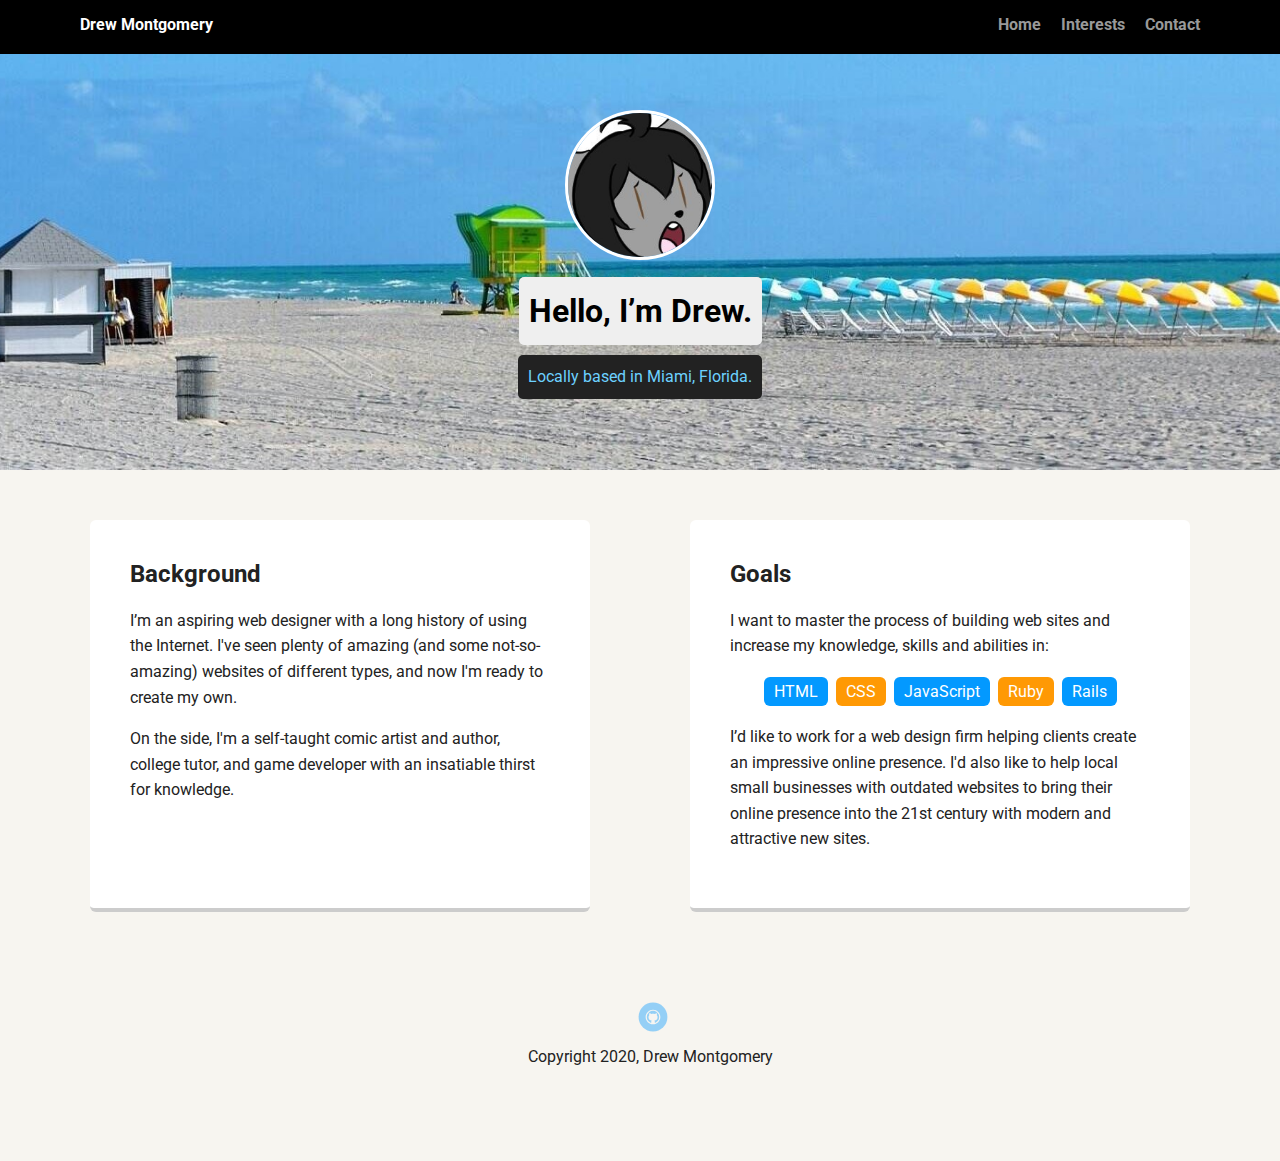
<file: index.html>
<!doctype html>
<!--I am attempting to "Exceed Expectations" but a "Meets Expectations" grade is okay-->
<html lang="en">
<head>
  <meta charset="utf-8">
  <title>Drew Montgomery's Profile | Home</title>
  <meta name="viewport" content="width=device-width, initial-scale=1.0">
  <link rel="stylesheet" href="styles.css">
  <link href="https://fonts.googleapis.com/css?family=Muli%7CRoboto:400,300,500,700,900" rel="stylesheet"></head>
  <body>

    <nav class="main-nav">
        <ul class="nav">
          <li class="name">Drew Montgomery</li>
          <li><a href="index.html">Home</a></li>
          <li><a href="interests.html">Interests</a></li>
          <li><a href="contact.html">Contact</a></li>
        </ul>
    </nav>

    <header>
      <img src="images/mouse.jpg" alt="Character icon drawn by Drew Montgomery" class="profile-image">
      <h1 class="tag name">Hello, I’m Drew.</h1>
      <p class="tag location">Locally based in Miami, Florida.</p>
    </header>

    <main class="flex">
      <section class="card">
        <h2>Background</h2>
        <p>I’m an aspiring web designer with a long history of using the Internet. I've seen plenty of amazing (and some not-so-amazing) websites of different types, and now I'm ready to create my own.</p>
        <p>On the side, I'm a self-taught comic artist and author, college tutor, and game developer with an insatiable thirst for knowledge.</p>
      </section>

      <section class="card"> 
        <h2>Goals</h2>
        <p>I want to master the process of building web sites and increase my knowledge, skills and abilities in:</p>
        <ul class="skills">
          <li>HTML</li>
          <li>CSS</li>
          <li>JavaScript</li>
          <li>Ruby</li>
          <li>Rails</li>
        </ul>
        <p>I’d like to work for a web design firm helping clients create an impressive online presence. I'd also like to help local small businesses with outdated websites to bring their online presence into the 21st century with modern and attractive new sites.</p>
      </section>

    </main>
    <footer>
      <ul>
        <li><a href="https://github.com/DrewM64" class="social github">Github</a></li>
      </ul>
      <p class="copyright">Copyright 2020, Drew Montgomery</p>
    </footer>
  </body>
  </html>
</file>
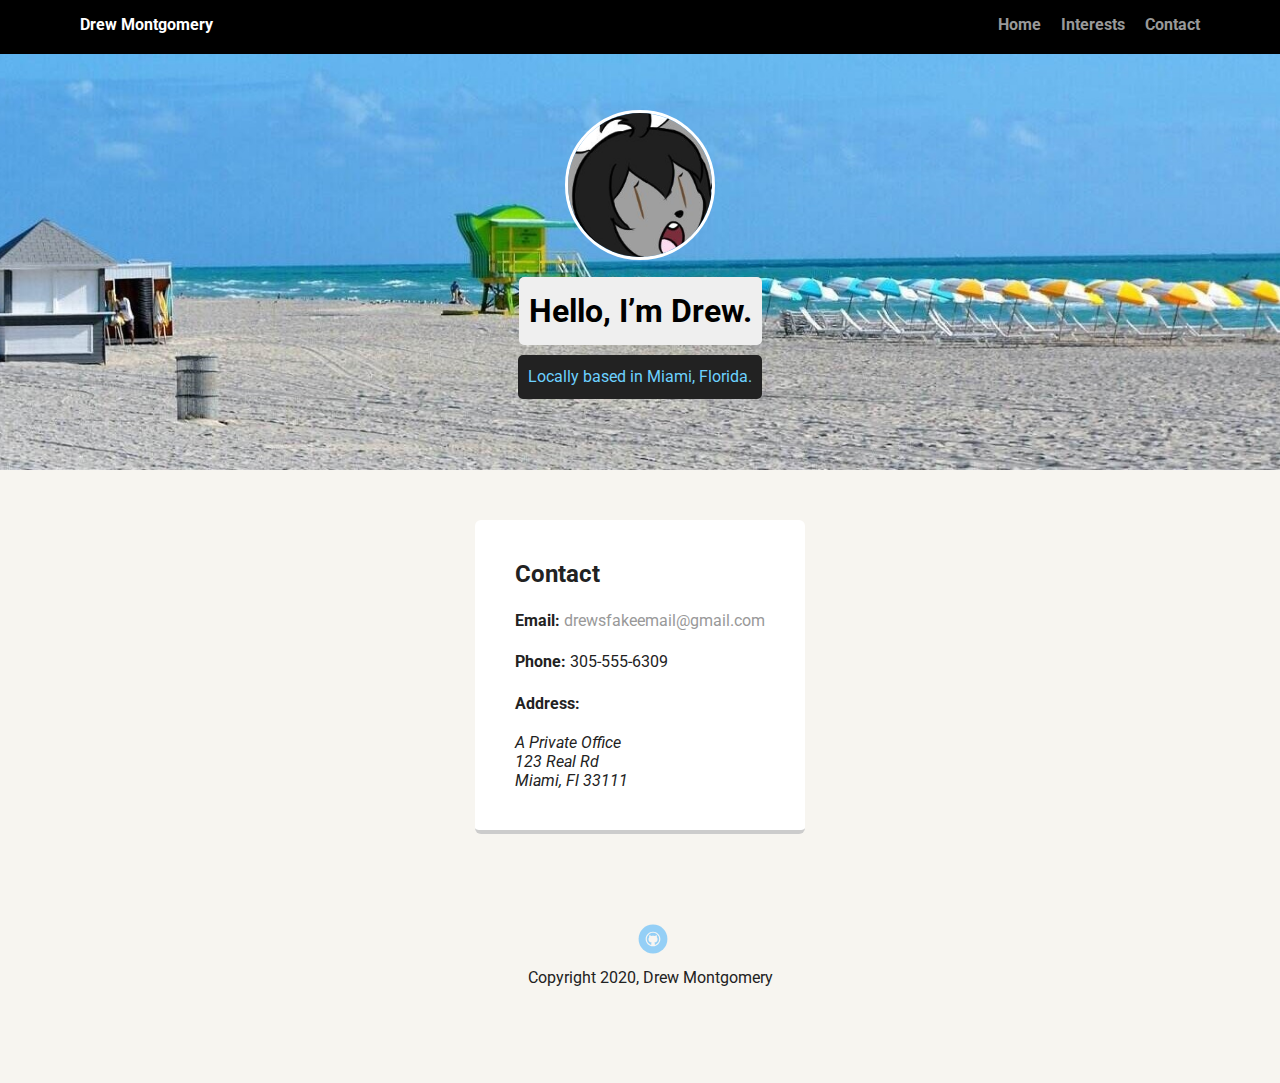
<file: contact.html>
<!doctype html>
<html lang="en">
<head>
  <meta charset="utf-8">
  <title>Drew Montgomery's Profile | Home</title>
  <meta name="viewport" content="width=device-width, initial-scale=1.0">
  <link rel="stylesheet" href="styles.css">
  <link href="https://fonts.googleapis.com/css?family=Muli%7CRoboto:400,300,500,700,900" rel="stylesheet"></head>
  <body>

    <nav class="main-nav">
        <ul class="nav">
          <li class="name">Drew Montgomery</li>
          <li><a href="index.html">Home</a></li>
          <li><a href="interests.html">Interests</a></li>
          <li><a href="contact.html">Contact</a></li>
        </ul>
    </nav>

    <header>
      <img src="images/mouse.jpg" alt="Character icon drawn by Drew Montgomery" class="profile-image">
      <h1 class="tag name">Hello, I’m Drew.</h1>
      <p class="tag location">Locally based in Miami, Florida.</p>
    </header>

    <main class="flex">
      <section class="card" id="contact">
        <h2>Contact</h2>
        <p><strong>Email:</strong> <a href="mailto:drewsfakeemail@gmail.com?subject=Hi%20There!">drewsfakeemail@gmail.com</a></p>
            <p><strong>Phone: </strong>305-555-6309</p>
            <p><strong>Address: </strong></p>
            <address>
            A Private Office<br>
            123 Real Rd<br>
            Miami, Fl 33111
            </address>
        </section>

    </main>
    <footer>
      <ul>
        <li><a href="https://github.com/DrewM64" class="social github">Github</a></li>
      </ul>
      <p class="copyright">Copyright 2020, Drew Montgomery</p>
    </footer>
  </body>
  </html>
</file>
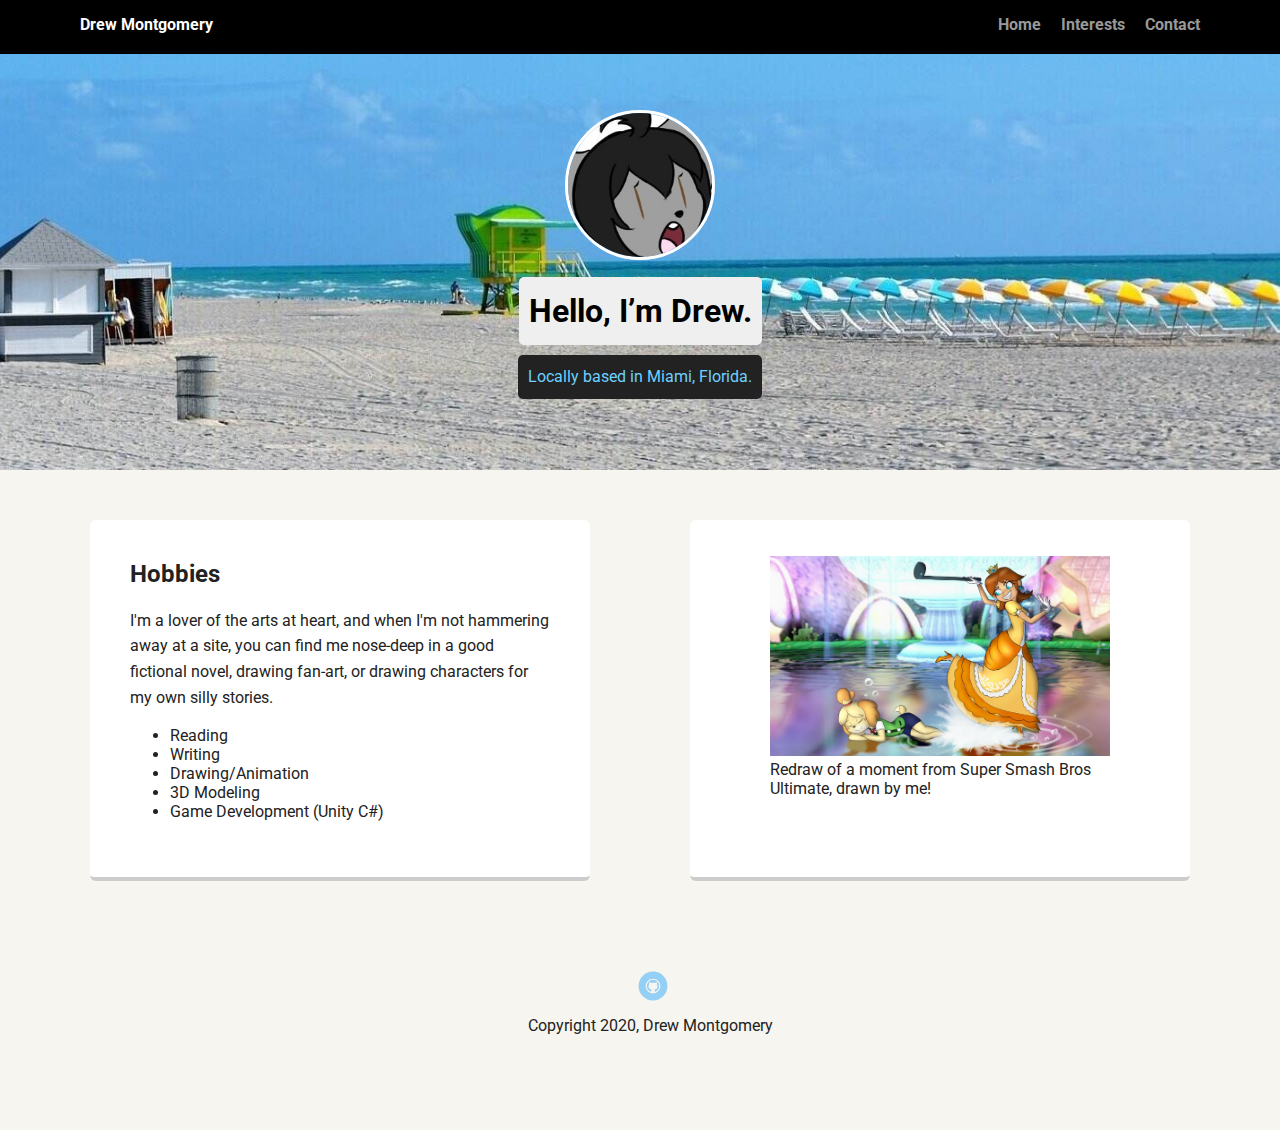
<file: interests.html>
<!doctype html>
<html lang="en">
<head>
  <meta charset="utf-8">
  <title>Drew Montgomery's Profile | Interests</title>
  <meta name="viewport" content="width=device-width, initial-scale=1.0">
  <link rel="stylesheet" href="styles.css">
  <link href="https://fonts.googleapis.com/css?family=Muli%7CRoboto:400,300,500,700,900" rel="stylesheet"></head>
  <body>

    <nav class="main-nav">
        <ul class="nav">
          <li class="name">Drew Montgomery</li>
          <li><a href="index.html">Home</a></li>
          <li><a href="interests.html">Interests</a></li>
          <li><a href="contact.html">Contact</a></li>
        </ul>
      </nav>

    <header>
      <img src="images/mouse.jpg" alt="Character icon drawn by Drew Montgomery" class="profile-image">
      <h1 class="tag name">Hello, I’m Drew.</h1>
      <p class="tag location">Locally based in Miami, Florida.</p>
    </header>

    <main class="flex">
      <section class="card">
        <h2>Hobbies</h2>
        <p>I'm a lover of the arts at heart, and when I'm not hammering away at a site, you can find me nose-deep in a good fictional novel, drawing fan-art, or drawing characters for my own silly stories.</p>
        <ul>
          <li>Reading</li>
          <li>Writing</li>
          <li>Drawing/Animation</li>
          <li>3D Modeling</li>
          <li>Game Development (Unity C#)</li>
        </ul>
        
      </section>

        <section class="card">
          <figure>
            <img src="images/smash.jpg" alt="SSBU frame redraw by Drew Montgomery" style="width: 100%;">
            <figcaption>Redraw of a moment from Super Smash Bros Ultimate, drawn by me!</figcaption>
          </figure>
          
        </section>

    </main>
    <footer>
      <ul>
        <li><a href="https://github.com/DrewM64" class="social github">Github</a></li>
      </ul>
      <p class="copyright">Copyright 2020, Drew Montgomery</p>
    </footer>
  </body>
  </html>
</file>
<file: styles.css>
/* Global Layout Set-up */
* { 
  box-sizing: border-box;
}
  
body {
  margin: 0;
  padding: 0;
  text-align: center;
  font-family: 'Roboto', sans-serif;
  color: #222;
  background: #f7f5f0;
}
/* Link Styles */

a {
  text-decoration: none;
  color: #999;
}
a:hover {
  color: #6633ff;
}

/* Section Styles */

.main-nav {
  width: 100%;
  background: black;
  min-height: 30px;
  padding: 10px;
  position: fixed;
  text-align: center;
}
.nav {
  display: flex;
  justify-content: space-around;
  font-weight: 700;
  list-style-type: none;
  margin: 0 auto;
  padding: 0;
}

.nav .name {
    display: block;
    margin-right: auto;
    color: white;
}
.nav li {
  padding: 5px 10px 10px 10px;
}
.nav a {
  transition: all .5s;
}
.nav a:hover {
  color: white
}

header {
  text-align: center;
  background: url('images/beachcrop.jpg') no-repeat top center ;
  background-size: cover;
  overflow: hidden;
  padding-top: 60px;
}
header {
  line-height: 1.5;
}
header .profile-image {
  margin-top: 50px;
  width: 150px;
  height: 150px;
  border-radius: 50%;
  border: 3px solid white;
  transition: all 1s;
}
header .profile-image:hover {
  transform: scale(1.2) rotate(1080deg);
}
.tag {
  background-color: #efefef;
  color: black;
  padding: 10px;
  border-radius: 5px;
  display: table;
  margin: 10px auto;
} 
.location {
  background-color: #222;
  color: rgb(109, 209, 255);
}
.card {
  margin: 30px;
  padding: 20px 40px 40px;
  max-width: 500px;
  text-align: left;
  background: #fff;
  border-bottom: 4px solid #ccc;
  border-radius: 6px;
  transition: all .5s;
}
.card:hover {
  border-color: rgb(109, 209, 255);;
}

ul.skills {
  padding: 0;
  text-align: center;
}

.skills li {
  border-radius: 6px;
  display: inline-block;
  background: #ff9904;
  color: white;
  padding: 5px 10px;
  margin: 2px;
}

.skills li:nth-child(odd) {
  background: #0399ff;
}

footer {
  width: 100%;
  min-height: 30px;
  padding: 20px 0 40px 20px;
}

footer .copyright {
  top: -8px;
  font-size: .75em;
}

footer ul {
  list-style-type: none;
  margin: 0;
  padding: 0;
}

footer ul li {
  display: inline-block;
}

a.social {
  display: inline-block;
  text-indent: -9999px;
  margin-left: 5px;
  width: 30px;
  height: 30px;
  background-size: 30px 30px;
  opacity: .4;
  transition: all .5s;
}
a.twitter {
  background-image: url(images/twitter.svg);
}
a.linkedin {
  background-image: url(images/linkedin.svg);
}
a.github {
  background-image: url(images/github.svg);
}
a.social:hover {
  opacity: 1;
}
.clearfix {
  clear: both;
}

/* Styles for larger screens */
@media screen and (min-width: 720px) {
  
  .flex {
      display: -ms-flexbox;      /* TWEENER - IE 10 */
      display: flex; 
      max-width: 1200px;
      -ms-flex-pack: distribute;
      justify-content: space-around;
      margin: 0 auto;
  }

  header {
    min-height: 470px;
  }

  .nav {
    max-width: 1200px;
    padding: 0 30px;
  }


  main {
    padding-top: 20px;
  }

  main p {
    line-height: 1.6em;
  }

  footer {
    font-size: 1.3em;
    max-width: 1200px;
    margin: 40px auto;
  }

}
</file>
